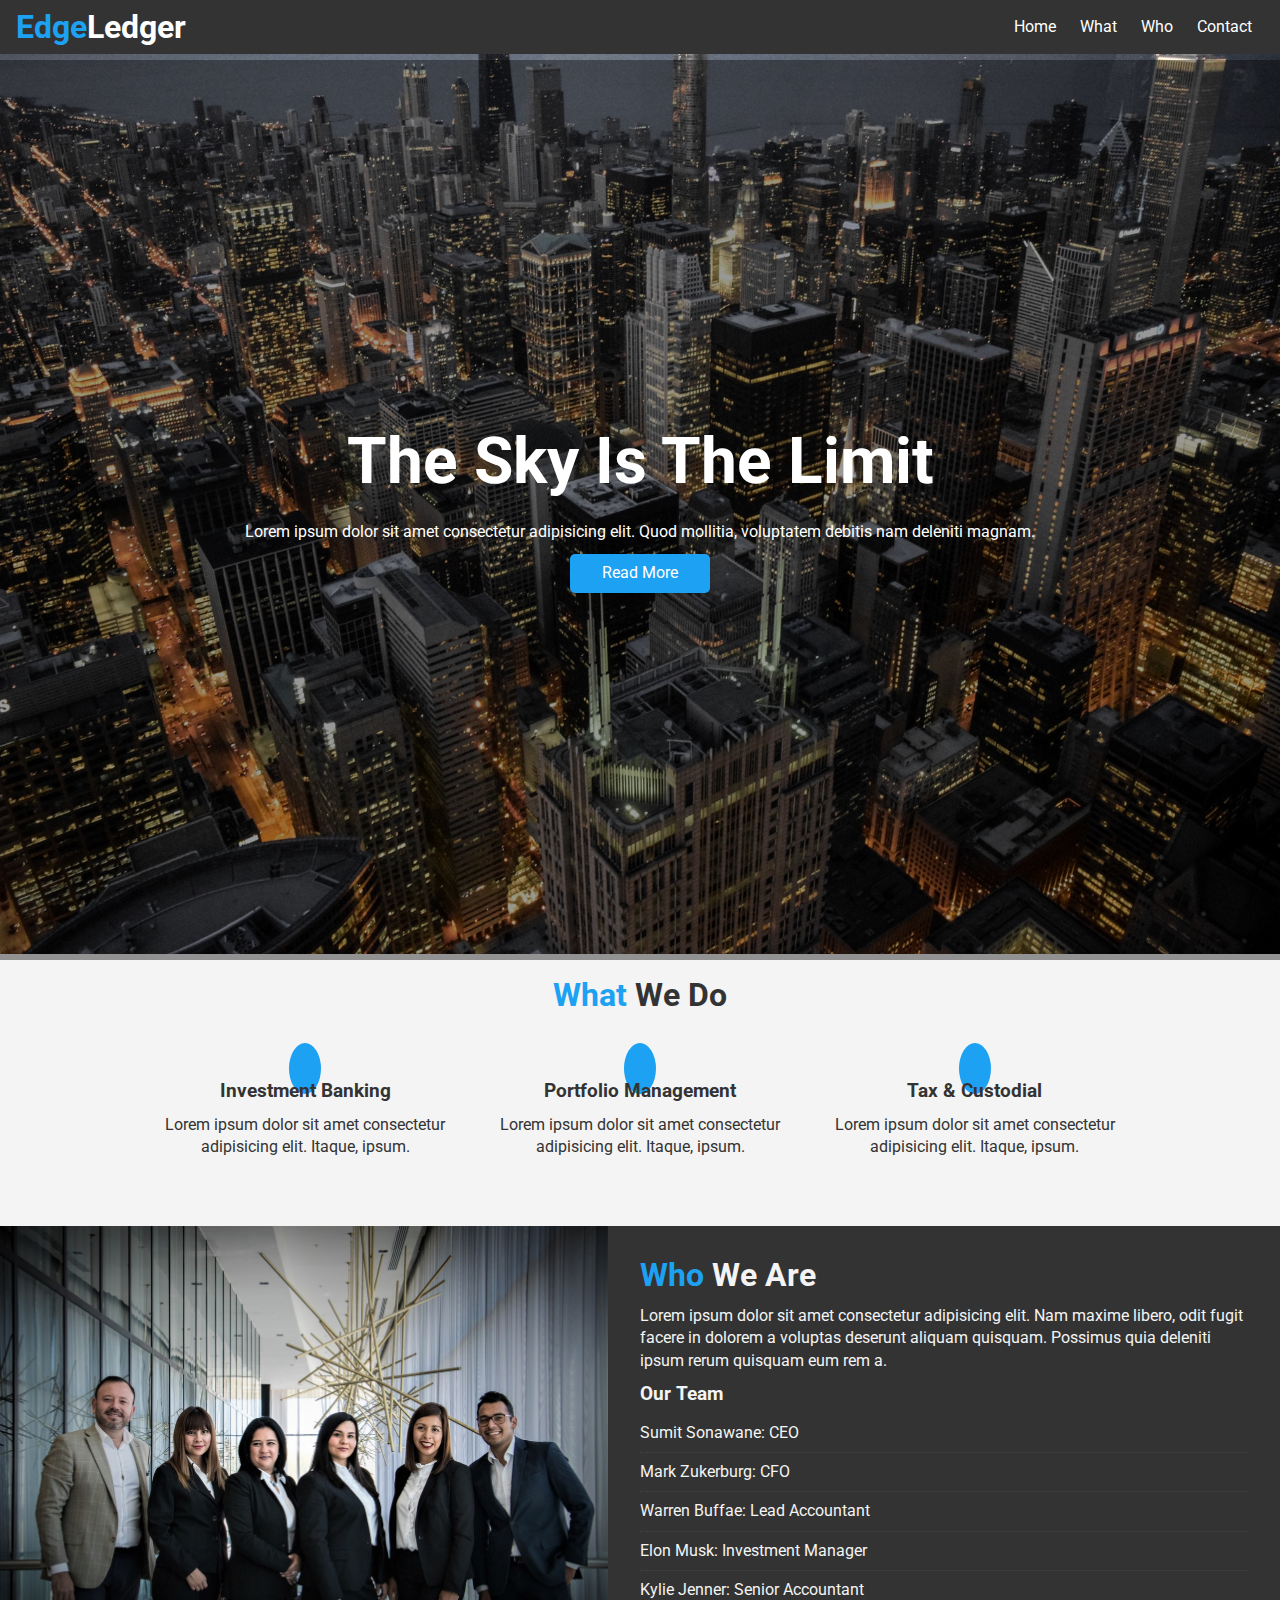
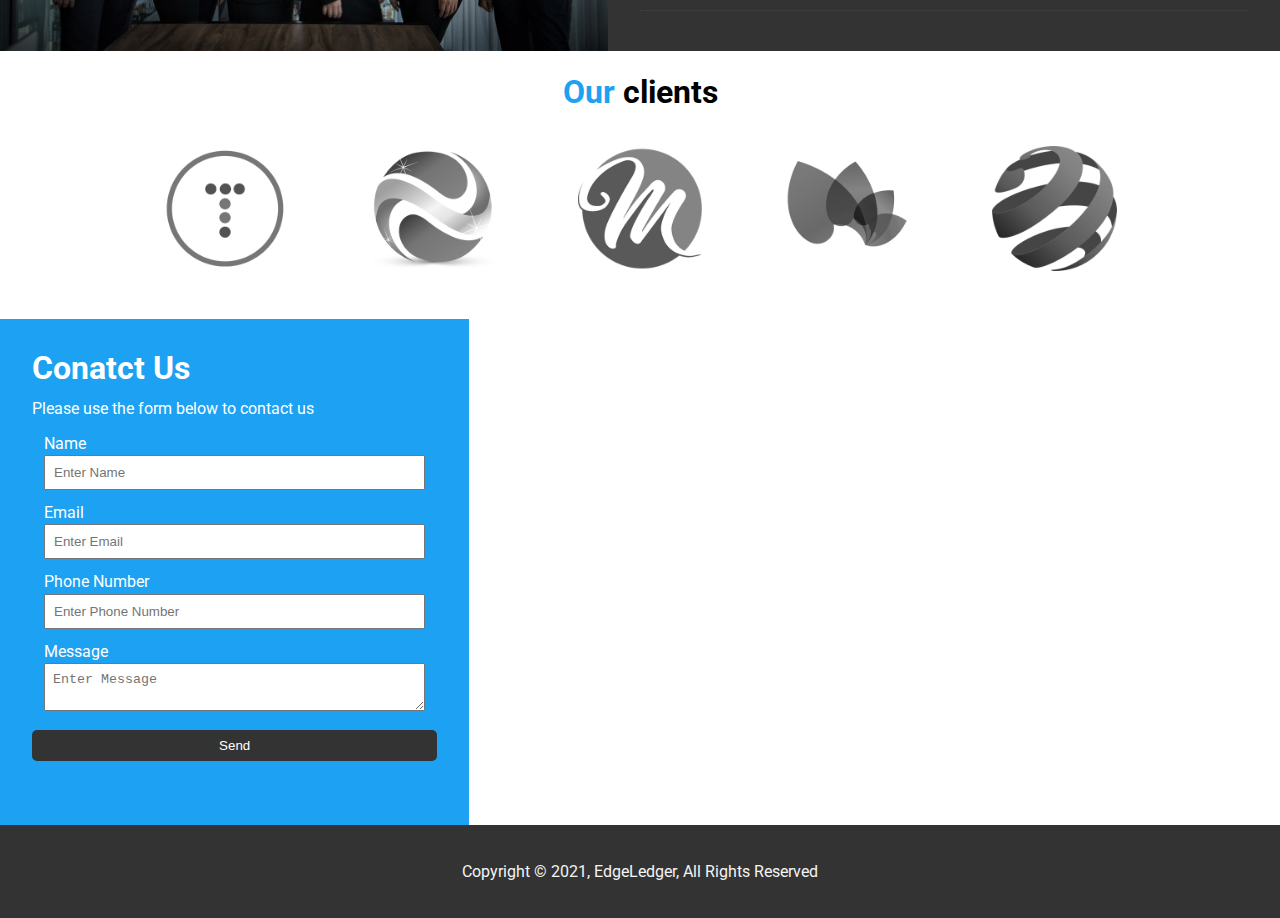
<file: index.html>
<!DOCTYPE html>
<html lang="en">
<head>
    <meta charset="UTF-8">
    <meta http-equiv="X-UA-Compatible" content="IE=edge">
    <meta name="viewport" content="width=device-width, initial-scale=1.0">
    <title>EdgeLedger Financial | Acconting & Investment</title>

    <!--FontAwsome Link-->
    <link rel="stylesheet" href="https://pro.fontawesome.com/releases/v5.10.0/css/all.css" integrity="sha384-AYmEC3Yw5cVb3ZcuHtOA93w35dYTsvhLPVnYs9eStHfGJvOvKxVfELGroGkvsg+p" crossorigin="anonymous"/>

    <!--CSS Link-->
    <link rel="stylesheet" href="style.css">

    <!--Mobile CSS Link-->
    <link rel="stylesheet" media="screen and (max-width: 768px)" href="mobile.css">

    <!--Widescree CSS Link-->
    <link rel="stylesheet" media="screen and (min-width: 1100px)" href="wideScreen.css">
</head>
<body id="home">
    <!--Navbar-->
    <nav id="navbar">
        <h1 class="logo">
            <span class="text-primary">
                <i class="fas fa-book-open"></i> Edge</span>Ledger
        </h1>
        <ul>
           <li><a href="#home">Home</a></li>
           <li><a href="#what">What</a></li>
           <li><a href="#who">Who</a></li>
           <li><a href="#contact">Contact</a></li> 
        </ul>

    </nav>

    <!--Header showcase-->
    <header id="showcase">
        <div class="showcase-content">
            <h1 class="l-heading">The Sky Is The Limit</h1>
            <p>Lorem ipsum dolor sit amet consectetur adipisicing elit. Quod mollitia, voluptatem debitis nam deleniti magnam.</p>
            <a href="#what" class="btn">Read More</a>
        </div>
    </header>

    <!--Section: What we do-->
    <section id="what" class="bg-light py-1">

        <div class="container">
            <h2 class="m-heading text-center"><span class="text-primary">What</span> We Do</h2>
      
            <div class="items">
                
                <div class="item">
                    <i class="fas fa-university fa-2x"></i>
                    <h3>Investment Banking</h3>
                    <p>Lorem ipsum dolor sit amet consectetur adipisicing elit. Itaque, ipsum.</p>
                </div>

                <div class="item">
                    <i class="fas fa-book-reader fa-2x"></i>
                    <h3>Portfolio Management</h3>
                    <p>Lorem ipsum dolor sit amet consectetur adipisicing elit. Itaque, ipsum.</p>
                </div>

                <div class="item">
                    <i class="fas fa-pencil-alt fa-2x"></i>
                    <h3>Tax & Custodial</h3>
                    <p>Lorem ipsum dolor sit amet consectetur adipisicing elit. Itaque, ipsum.</p>
                </div>

            </div>
       

        </div>
    </section>

    <!--section: who we are-->

    <section id="who">

      <div class="who-img"></div>

      <div class="who-text bg-dark p-2">

          <h2 class="m-heading"><span class="text-primary">Who</span> We Are</h2>
          <p>Lorem ipsum dolor sit amet consectetur adipisicing elit. Nam maxime libero, odit fugit facere in dolorem a voluptas deserunt aliquam quisquam. Possimus quia deleniti ipsum rerum quisquam eum rem a.</p>
          <h3>Our Team</h3>
          <ul class="list">
              <li>Sumit Sonawane: CEO</li>
              <li>Mark Zukerburg: CFO</li>
              <li>Warren Buffae: Lead Accountant</li>
              <li>Elon Musk: Investment Manager</li>
              <li>Kylie Jenner: Senior Accountant</li>
          </ul>

      </div>

    </section>

    <!--Section: Clients-->
    <section id="clients" class="py-1">

        <div class="container">
            <h2 class="m-heading text-center">
                <span class="text-primary">Our</span> clients
            </h2>

            <div class="items py-1">
               <div><img src="./images/logo1.png"></div>
               <div><img src="./images/logo2.png"></div>
               <div><img src="./images/logo3.png"></div>
               <div><img src="./images/logo4.png"></div>
               <div><img src="./images/logo5.png"></div>
            </div>

        </div>
    </section>

    <!--section contact-->
    <section id="contact">

        <div class="contact-form bg-primary p-2">
           <h2 class="m-heading">Conatct Us</h2>
           <p>Please use the form below to contact us</p> 

           <form action="process.php" method="POST">

            <div class="form-group">
                   <label for="name">Name</label>
                   <input type="text" name="name" id="name" placeholder="Enter Name">
               </div>

            <div class="form-group">
                <label for="email">Email</label>
                <input type="email" name="email" id="email" placeholder="Enter Email">
            </div>

            <div class="form-group">
                <label for="phone">Phone Number</label>
                <input type="number" name="phone" id="phone" placeholder="Enter Phone Number">
            </div>

            <div class="form-group">
                <label for="message">Message</label>
                <textarea name="message" id="message" placeholder="Enter Message"></textarea>
            </div>

            <input type="submit" value="Send" class="btn btn-dark">

           </form>      
        </div>

        <div class="map">
            <iframe src="https://www.google.com/maps/embed?pb=!1m18!1m12!1m3!1d14943.194321500625!2d74.452092228663!3d20.555420530105433!2m3!1f0!2f0!3f0!3m2!1i1024!2i768!4f13.1!3m3!1m2!1s0x3bde9a601bcf5b5f%3A0xacc7c3bc9c469e67!2sDabhadi%2C%20Maharashtra!5e0!3m2!1sen!2sin!4v1622571859897!5m2!1sen!2sin" width="100%" height="500" style="border:0;" allowfullscreen="" loading="lazy"></iframe>
        </div>

    </section>

    <!--footer-->

    <footer id="main-footer" class="bg-dark text-center py-1">

        <div class="container">
             <p>Copyright &copy; 2021, EdgeLedger, All Rights Reserved</p>
        </div>

    </footer>

    <!--Jquery Link-->
    <script src="https://code.jquery.com/jquery-3.6.0.min.js" integrity="sha256-/xUj+3OJU5yExlq6GSYGSHk7tPXikynS7ogEvDej/m4=" crossorigin="anonymous"></script>

    <!--Javascript file link-->
    <script src="./index.js"></script> 

    
</body>
</html>

<!--AIzaSyD8eMqSanQv-3LAe4pKEyM9-ajJRB4pKmY-->
</file>
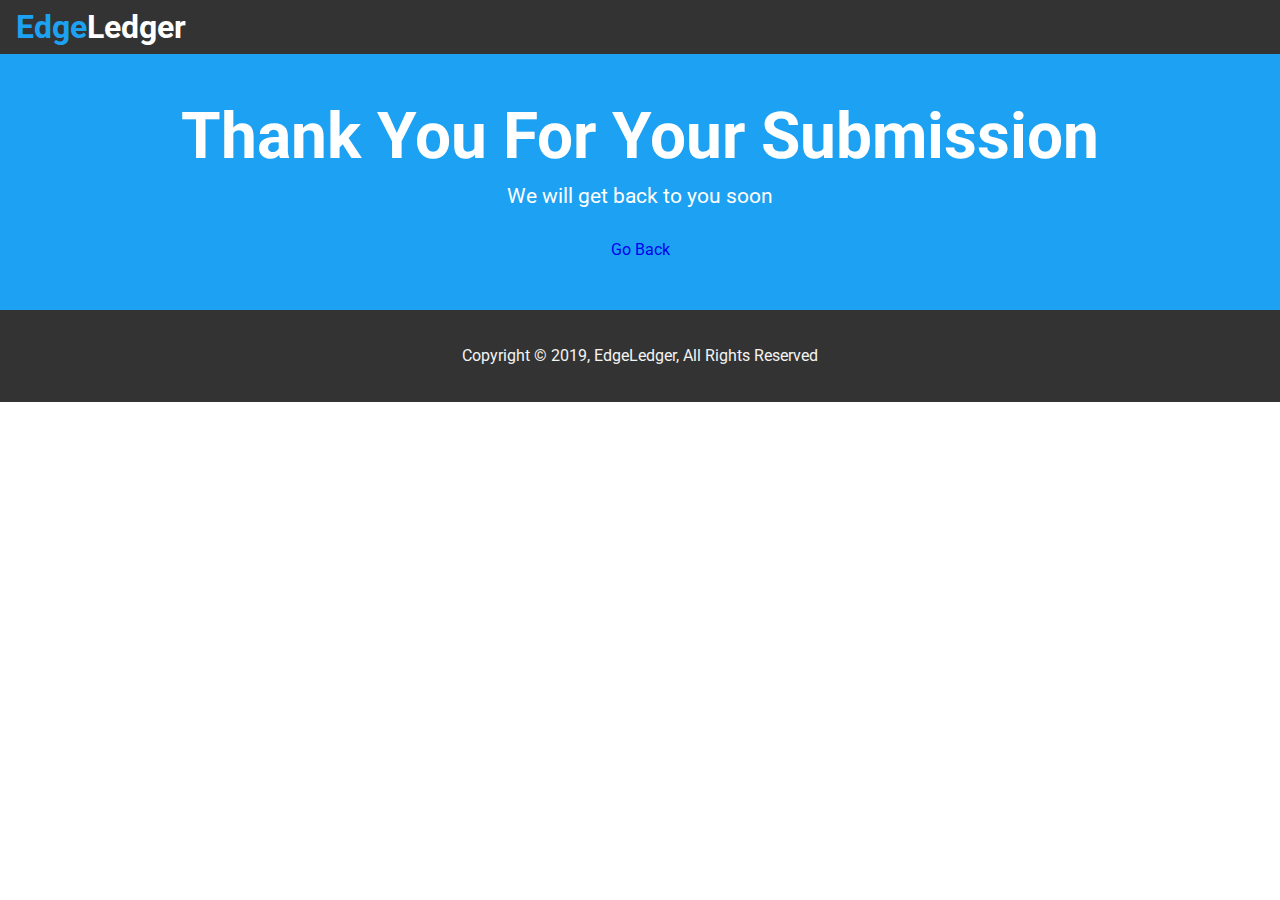
<file: success.html>
<!DOCTYPE html>
<html lang="en">
<head>
  <meta charset="UTF-8">
  <meta name="viewport" content="width=device-width, initial-scale=1.0">
  <meta http-equiv="X-UA-Compatible" content="ie=edge">
  <link rel="stylesheet" href="https://use.fontawesome.com/releases/v5.6.3/css/all.css" integrity="sha384-UHRtZLI+pbxtHCWp1t77Bi1L4ZtiqrqD80Kn4Z8NTSRyMA2Fd33n5dQ8lWUE00s/" crossorigin="anonymous">
  <link rel="stylesheet" href="./style.css">
  <link rel="stylesheet" media="screen and (max-width: 768px)" href="./mobile.css">
  <link rel="stylesheet" media="screen and (min-width: 1100px)" href="./wideScreen.css">
  <title>EdgeLedger Financial | Accounting & Investment</title>
</head>
<body>
  <!-- Navbar -->
  <nav id="navbar">
    <h1 class="logo">
      <span class="text-primary">
        <i class="fas fa-book-open"></i> Edge</span>Ledger
    </h1>
  </nav>

  <section id="success" class="bg-primary py-3 text-center">
      <div class="container">
          <h1 class="l-heading">Thank You For Your Submission</h2>
            <p class="lead">We will get back to you soon</p>
            <a href="/index.html">Go Back</a>
      </div>
  </section>


  <!-- Footer -->
  <footer id="main-footer" class="bg-dark text-center py-1">
    <div class="container">
      <p>Copyright &copy; 2019, EdgeLedger, All Rights Reserved</p>
    </div>
  </footer>
</body>
</html>
</file>
<file: style.css>
@import url('https://fonts.googleapis.com/css2?family=Roboto&display=swap');

*{
    box-sizing: border-box;
    margin: 0;
    padding: 0;
    scroll-behavior: smooth;
}

body{
    font-family: 'Roboto',sans-serif;
    line-height: 1.4rem;
}

a{
    text-decoration: none;
}

p{
    margin: 0.7rem 0;
}

/*Utility Classes*/

.container{
    max-width: 1100px;
    margin: auto;
    padding: 0 2rem;
    overflow: hidden;
}

.text-center{
    text-align: center;
}

.text-primary{
    color: #1DA1F2;
}

.bg-light{
    background: #f4f4f4;
    color: #333;
}

.bg-dark{
    background: #333 ;
    color: #f4f4f4;
}

.bg-primary{
   background: #1DA1F2;
   color: #fff; 
}

.l-heading{
    font-size: 4rem;
    margin-bottom: 0.75rem;
    line-height: 1.1;
}

.m-heading{
    font-size: 2rem;
    margin-bottom: 0.75rem;
    line-height: 1.1;
}

.lead{
    font-size: 1.3rem;
    margin-bottom: 2rem;
}

.py-1{ padding: 1.5rem 0;}
.py-2{ padding: 2rem 0;}
.py-3{ padding: 3rem 0;}

.p-1{ padding: 1.5rem ;}
.p-2{ padding: 2rem ;}
.p-3{ padding: 3rem ;}


.btn{
    display: inline-block;
    color: #fff;
    background-color: #1DA1F2;
    padding: 0.5rem 2rem;
    border: none;
    border-radius: 5px;
}

.btn:hover{
    background: #3496d3;
}

.btn-dark{
    background: #333;
    color: #fff;
}

.list{
    margin: 0.5rem 0;
    list-style: none;
}

.list li{
    padding: 0.5rem 0;
    border-bottom: #444 dotted 1px;
}


/*Navbar*/

#navbar{
    display: flex;
    position: sticky;
    top: 0;
    background: #333;
    color: #fff;
    justify-content: space-between;
    z-index: 1;
    padding: 1rem;
}

#navbar ul{
    display: flex;
    align-items: center;
    list-style: none;
}

#navbar ul li a{
    color: #fff;
    padding: 0.75rem;
    margin: 0 0;
}

#navbar ul li a:hover{
    background: #1DA1F2;
    border-radius: 5px;
}

/*Showcase*/

#showcase{
    background: #333 url(./images/showcase.jpg) no-repeat;
    background-position: center;
    background-size: cover;
    width: 100%;
    height: 100vh;
    color: #fff;
}

#showcase .showcase-content{
    display: flex;
    flex-direction: column;
    text-align: center;
    justify-content: center;
    align-items: center;
    height: 100%;
    padding: 0 2rem;
    /*Overlaying*/
    position: absolute;
    top: 60px;
    left: 0;
    right: 0;
    bottom: 0;
    background-color: rgba(0,0,0,0.4);
}

/*Section: What we do*/

#what .items{
    display: flex;
    padding: 1rem;
}

#what .items .item{
    flex: 1;
    text-align: center;
    padding: 1rem;
}

#what .items .item i{
    background: #1DA1F2;
    padding: 1rem;
    border-radius: 50%;
    margin-bottom: 1rem;
}

/*who we are*/

#who {
    display: flex;
}

#who div{
    flex: 1;
}

#who .who-img{
    background: url(./images/people.jpg) no-repeat;
    background-position: center;
    background-size: cover;
}

/*Clients*/

#clients .items{
    display: flex;

}

#clients .items img{
    display: block;
    margin: auto;
    width: 60%;
}


/*Section: Contact*/

#contact{
    display: flex;
}

#contact .map, #contact .contact-form{
     flex: 1;
}

#contact .contact-form .form-group{
    margin: 0.75rem;
}

#contact .contact-form label{
    display: block;
}

#contact .contact-form input,
#contact .contact-form textarea{
     width: 100%;
     padding: 0.5rem;
}
</file>
<file: mobile.css>
#what .items{
    display: block;
    padding: 1rem;
}

/***smartfones*****/

@media(max-width:500px){
    #navbar{
        flex-direction: column;
        align-items: center;
    }

    #navbar .logo{
        margin-bottom: 0.5rem;
        text-align: center;
    }

    #navbar ul{
         padding: 0.5rem;
    }
    
    #showcase .showcase-content{
        top: 100px;
    }

    #who{
        flex-direction: column;
    }

    #who .who-img{
        display: none;
    }

    #clients .items img{
        width: 80%;
    }

    #clients .items div:last-child{
        display: none;
    }

    #contact {
        flex-direction: column;
    }

    #contact .map{
        height: 200px;
        border-top: 4px solid #333;

    }
}

@media(max-height:568px){

    #showcase .showcase-content{
        margin-top: -2rem;
        top: 140px;
    }

    .l-heading{
        font-size: 3rem;
    }

    .lead{
        font-size: 1rem;
    }


}
</file>
<file: wideScreen.css>
#contact .map{
    flex: 2;
}
</file>
